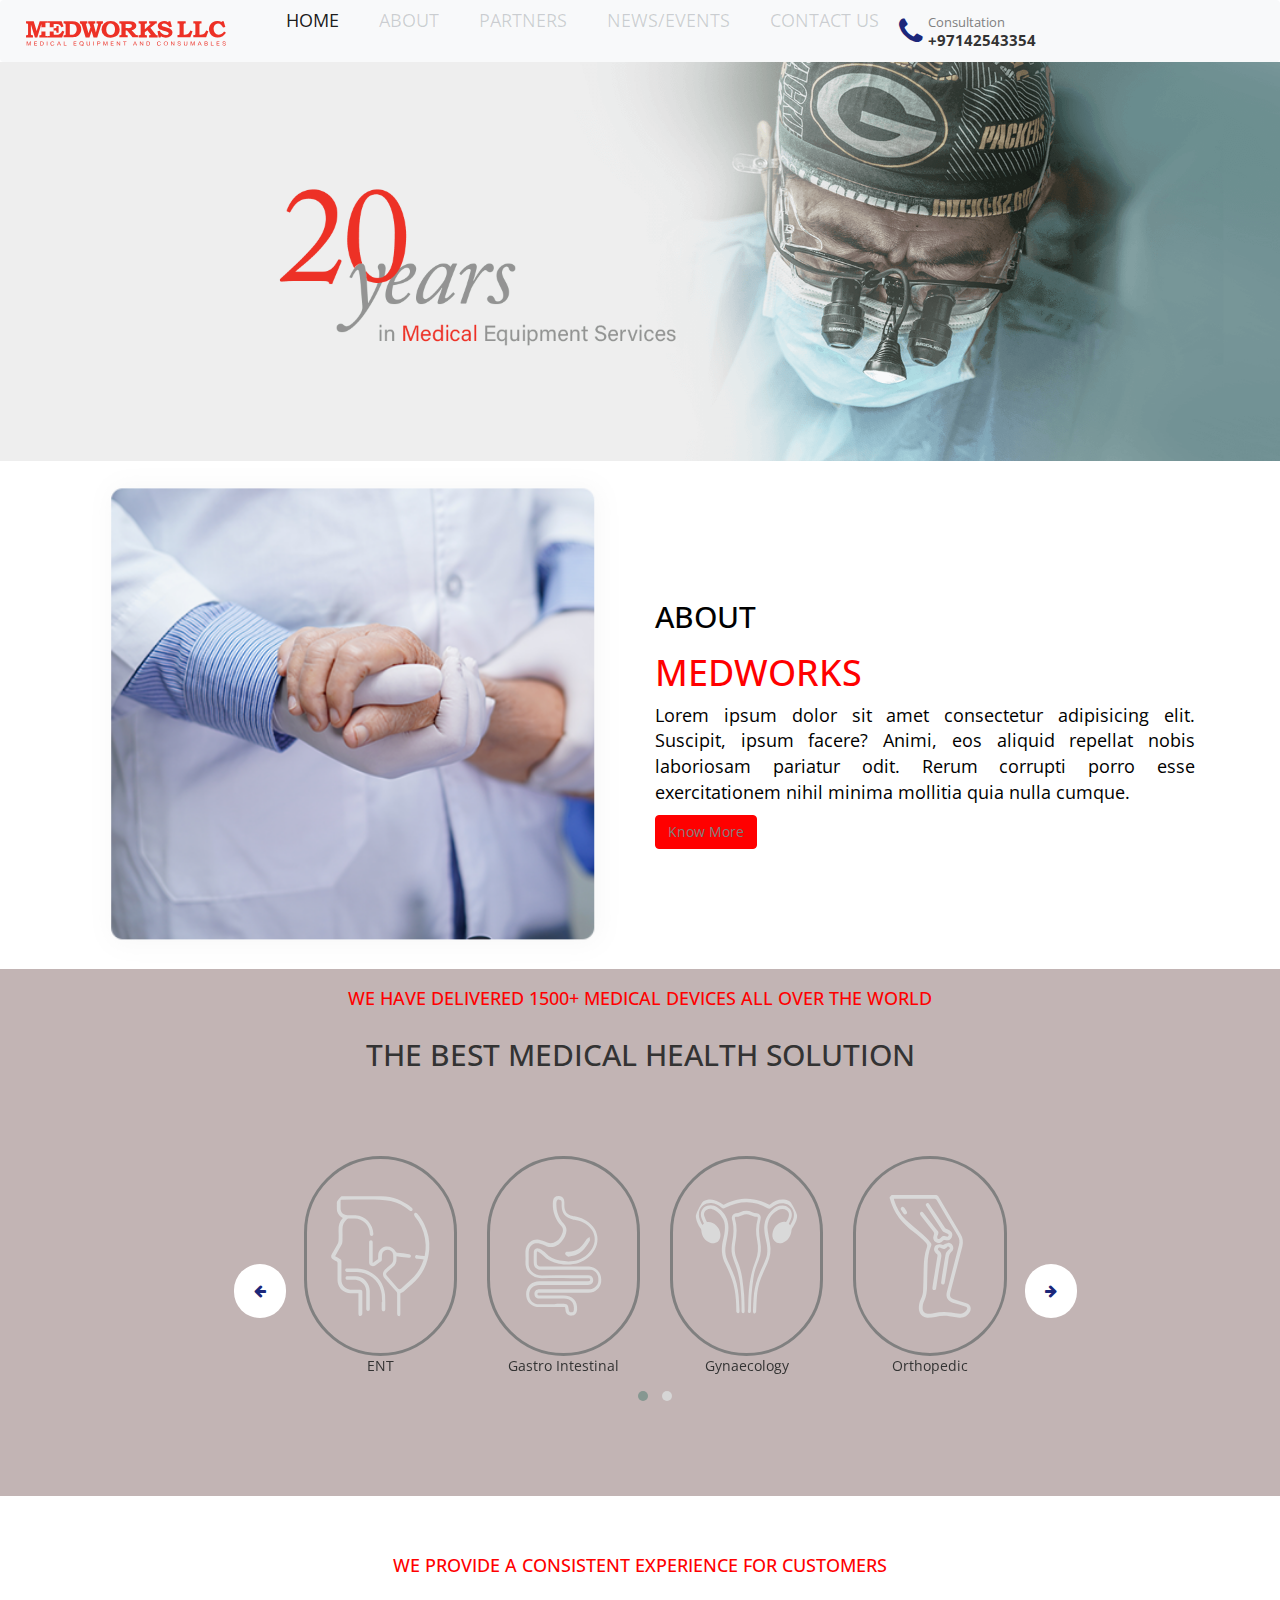
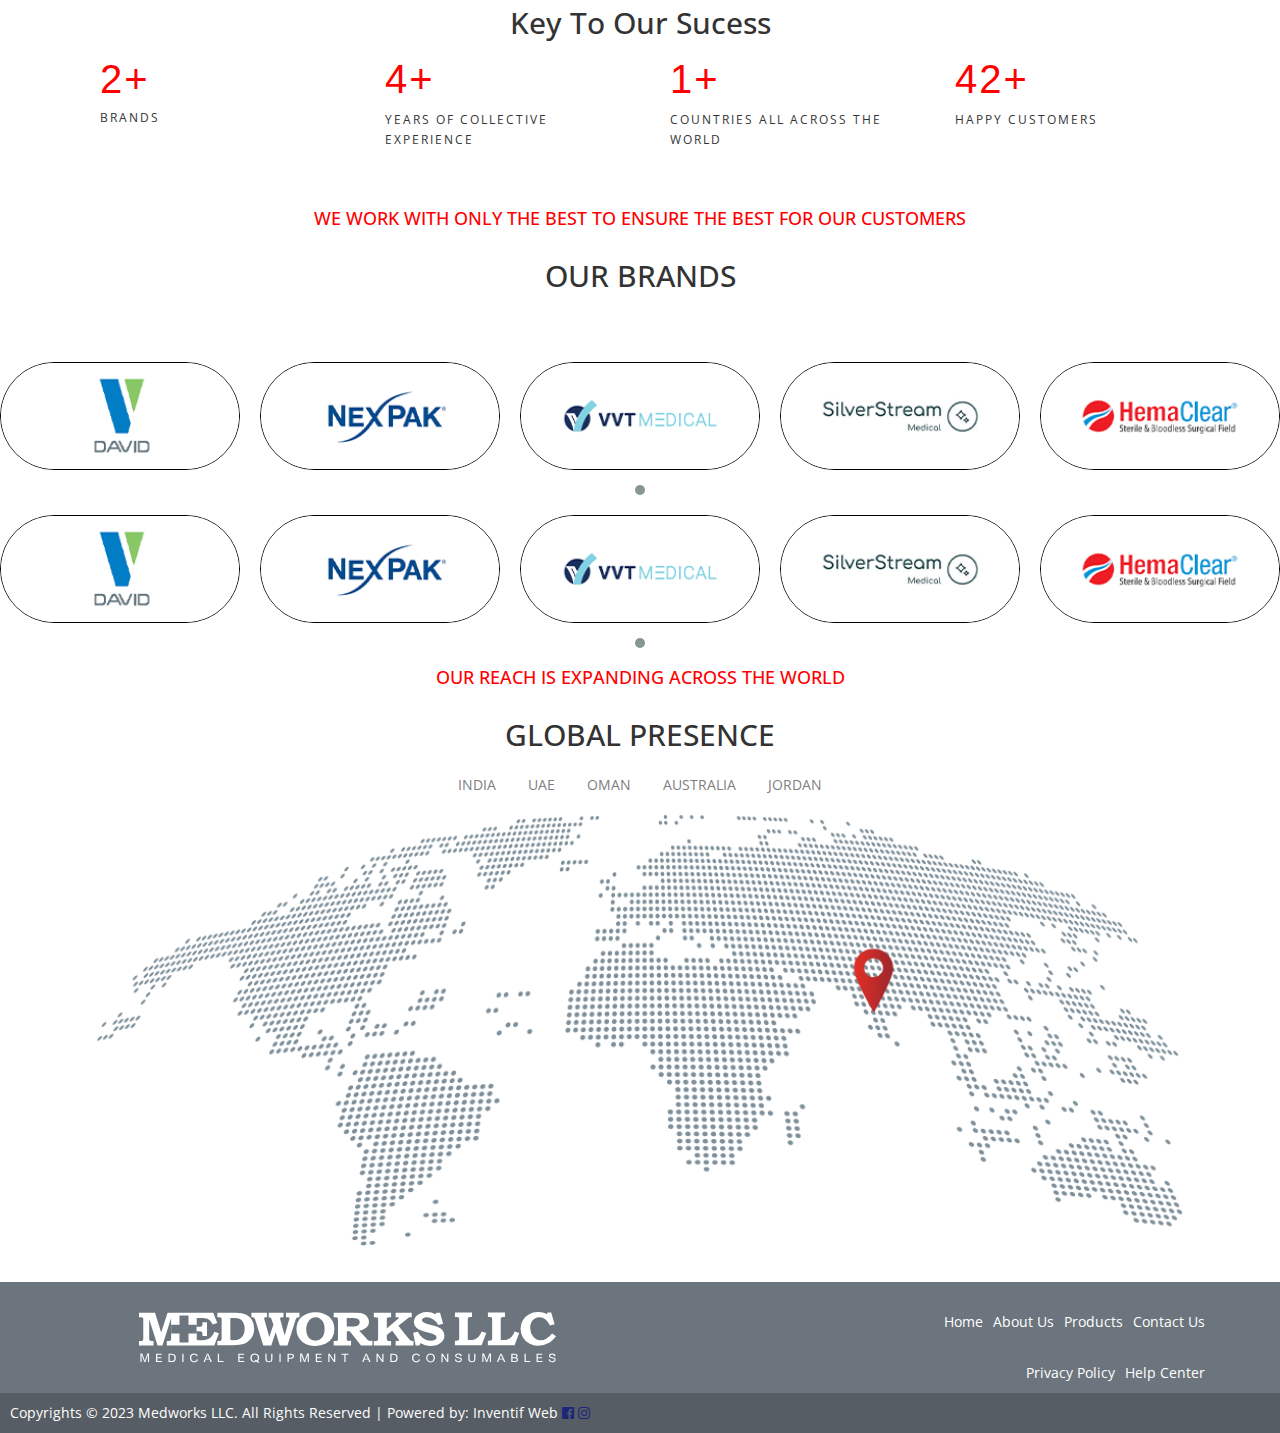
<file: index.html>
<!DOCTYPE html>
<html lang="en">

<head>
  <meta charset="utf-8" />
  <meta http-equiv="X-UA-Compatible" content="IE=edge" />
  <meta name="viewport" content="width=device-width, initial-scale=1" />
  <!-- The above 3 meta tags *must* come first in the head; any other head content must come *after* these tags -->
  <title>MEDWORKS</title>
  <link rel="stylesheet" href="https://cdnjs.cloudflare.com/ajax/libs/font-awesome/4.7.0/css/font-awesome.min.css">
  <!-- Bootstrap -->
  <link rel="stylesheet" href="https://cdn.jsdelivr.net/npm/bootstrap@4.0.0/dist/css/bootstrap.min.css"
    integrity="sha384-Gn5384xqQ1aoWXA+058RXPxPg6fy4IWvTNh0E263XmFcJlSAwiGgFAW/dAiS6JXm" crossorigin="anonymous" />
  <link rel="stylesheet" href="https://cdn.jsdelivr.net/npm/bootstrap@3.4.1/dist/css/bootstrap.min.css"
    integrity="sha384-HSMxcRTRxnN+Bdg0JdbxYKrThecOKuH5zCYotlSAcp1+c8xmyTe9GYg1l9a69psu" crossorigin="anonymous" />
  <link rel="stylesheet" href="https://cdnjs.cloudflare.com/ajax/libs/OwlCarousel2/2.3.4/assets/owl.carousel.css"
    integrity="sha512-UTNP5BXLIptsaj5WdKFrkFov94lDx+eBvbKyoe1YAfjeRPC+gT5kyZ10kOHCfNZqEui1sxmqvodNUx3KbuYI/A=="
    crossorigin="anonymous" referrerpolicy="no-referrer" />
  <link rel="stylesheet" href="https://cdnjs.cloudflare.com/ajax/libs/OwlCarousel2/2.3.4/assets/owl.carousel.min.css"
    integrity="sha512-tS3S5qG0BlhnQROyJXvNjeEM4UpMXHrQfTGmbQ1gKmelCxlSEBUaxhRBj/EFTzpbP4RVSrpEikbmdJobCvhE3g=="
    crossorigin="anonymous" referrerpolicy="no-referrer" />
  <link rel="preconnect" href="https://fonts.googleapis.com">
  <link rel="preconnect" href="https://fonts.gstatic.com" crossorigin>
  <link href="https://fonts.googleapis.com/css2?family=Open+Sans:wght@400;700&display=swap" rel="stylesheet">
  <meta charset="utf-8">
  <link href="https://cdnjs.cloudflare.com/ajax/libs/OwlCarousel2/2.2.1/assets/owl.carousel.min.css" rel="stylesheet">
  <link href="https://cdnjs.cloudflare.com/ajax/libs/OwlCarousel2/2.2.1/assets/owl.theme.default.min.css"
    rel="stylesheet">
  <link rel="stylesheet" href="style.css">
</head>

<body>
  <nav class="navbar navbar-expand-lg navbar-light bg-light">
    <a class="navbar-brand" href="#">
      <img src="images/logo/Red_Logo.svg" class="draw">
    </a>
    <button class="navbar-toggler" type="button" data-toggle="collapse" data-target="#navbarNavDropdown"
      aria-controls="navbarNavDropdown" aria-expanded="false" aria-label="Toggle navigation">
      <span class="navbar-toggler-icon"></span>
    </button>
    <div class="collapse navbar-collapse justify-content-center" id="navbarNavDropdown">
      <ul class="navbar-nav">
        <li class="nav-item active">
          <a class="nav-link" href="#">HOME</a>
        </li>
        <li class="nav-item">
          <a class="nav-link" href="#">ABOUT</a>
        </li>
        <li class="nav-item">
          <a class="nav-link" href="#">PARTNERS</a>
        </li>
        <li class="nav-item">
          <a class="nav-link" href="#">NEWS/EVENTS</a>
        </li>
        <li class="nav-item">
          <a class="nav-link" href="#">CONTACT US</a>
        </li>
      </ul>
      <div class="d-flex align-items-center">
        <div class="icon">
          <i class="fa fa-phone"></i>
        </div>
        <div style="line-height: 18px;" class="text-btn">
          <p class="text-one">Consultation</p>
          <p class="text-two"><strong>+97142543354</strong></p>

        </div>
      </div>
    </div>
  </nav>
  <section class="largepadding zone">
    <div class="container-fluid">
      <img src="images/banner/slider.png" class="banner" />
    </div>
  </section>
  <section class="largepadding ZONE">
    <div class="container">
      <div class="row align-items-center">
        <div class="col-lg-6 col-md-10">
          <img src="images/home/about.png" class="w-100" />
        </div>
        <div class="col-lg-6 col-md-12">
          <div class="text">
            <h2>ABOUT</h2>
            <h1 class="red">MEDWORKS</h1>
            <p class="para">
              Lorem ipsum dolor sit amet consectetur adipisicing elit.
              Suscipit, ipsum facere? Animi, eos aliquid repellat nobis
              laboriosam pariatur odit. Rerum corrupti porro esse
              exercitationem nihil minima mollitia quia nulla cumque.
            </p>
            <button type="button" class="btn btn-primary">Know More</button>
          </div>
        </div>
      </div>
    </div>
  </section>
  <section class="largepadding zone code">
    <div class="container ">
      <div class="row justify-content-center new red">
        <h4>WE HAVE DELIVERED 1500+ MEDICAL DEVICES ALL OVER THE WORLD</h4>
      </div>
      <div class="row justify-content-center new">
        <h2>THE BEST MEDICAL HEALTH SOLUTION</h2>
      </div>
      <link href="https://cdnjs.cloudflare.com/ajax/libs/OwlCarousel2/2.2.1/assets/owl.carousel.min.css"
        rel="stylesheet">
      <link href="https://cdnjs.cloudflare.com/ajax/libs/OwlCarousel2/2.2.1/assets/owl.theme.default.min.css"
        rel="stylesheet">
      <!-- Set up your HTML -->
      <section class="container">

        <section class="owlwrapper">
          <div id="sync1" class="owl-carousel owl-theme">
            <div class="item">
              <img src="images/home/solutions/areas_ENT.svg" class="image-six" alt="1.jpg" />
              <p>ENT</p>

            </div>
            <div class="item">
              <img src="images/home/solutions/areas_Gastro Intestinal .svg" class="image-six" alt="4.jpg" />
              <p>Gastro Intestinal</p>
            </div>
            <div class="item">
              <img src="images/home/solutions/areas_Gynaecology.svg" class="image-six" alt="3.jpg" />
              <p>Gynaecology</p>
            </div>
            <div class="item">
              <img src="images/home/solutions/areas_Orthopedic .svg" class="image-six" alt="3.jpg" />
              <p>Orthopedic</p>
            </div>
            <div class="item">
              <img src="images/home/solutions/areas_Surgery.svg" class="image-six" alt="3.jpg" />
              <p>
                surgery
              </p>
            </div>
            <div class="item">
              <img src="images/home/solutions/areas_Urology.svg" class="image-six" alt="3.jpg" />
              <p> urology</p>
            </div>
          </div>



          <div class="owl-controls material-controls">
            <div class="owl-nav">
              <a class="btn-floating btn-large waves-effect grey lighten-2 owl-prev" title=""><i
                  class="fa fa-arrow-left"></i></a>
              <a class="btn-floating btn-large waves-effect grey lighten-2 owl-next" title=""><i
                  class="fa fa-arrow-right"></i></a>
            </div>
          </div>
        </section>
      </section>
  </section>
  <section class="ensure zone">
    <div class="container">
      <div class="row justify-content-center new red">
        <h4>WE PROVIDE A CONSISTENT EXPERIENCE FOR CUSTOMERS</h4>
      </div>
      <div class="row justify-content-center new">
        <h2>Key To Our Sucess</h2>
      </div>
      <section class="wow fadeIn animated" style="visibility: visible; animation-name: fadeIn;">
        <div class="container">
          <div class="row">
            <!-- counter -->
            <div
              class="col-md-3 col-sm-6 bottom-margin text-start counter-section wow fadeInUp sm-margin-bottom-ten animated"
              data-wow-duration="300ms"
              style="visibility: visible; animation-duration: 300ms; animation-name: fadeInUp;">
              <span id="anim-number-pizza" class="counter-number"></span>
              <span class="timer counter alt-font appear" data-to="20" data-speed="7000">20</span>
              <p class="counter-title">Brands</p>
            </div>
            <!-- end counter -->
            <!-- counter -->
            <div
              class="col-md-3 col-sm-6 bottom-margin text-start counter-section wow fadeInUp sm-margin-bottom-ten animated"
              data-wow-duration="600ms"
              style="visibility: visible; animation-duration: 600ms; animation-name: fadeInUp;">

              <span class="timer counter alt-font appear" data-to="40" data-speed="7000">40</span>
              <span class="counter-title">Years of Collective experience</span>
            </div>
            <!-- end counter -->
            <!-- counter -->
            <div
              class="col-md-3 col-sm-6 bottom-margin-small text-start counter-section wow fadeInUp xs-margin-bottom-ten animated"
              data-wow-duration="900ms"
              style="visibility: visible; animation-duration: 900ms; animation-name: fadeInUp;">

              <span class="timer counter alt-font appear" data-to="5" data-speed="7000">5</span>
              <span class="counter-title">Countries all across the world</span>
            </div>
            <!-- end counter -->
            <!-- counter -->
            <div class="col-md-3 col-sm-6 text-start counter-section wow fadeInUp animated" data-wow-duration="1200ms"
              style="visibility: visible; animation-duration: 1200ms; animation-name: fadeInUp;">
              <span class="timer counter alt-font appear" data-to="500" data-speed="7000">500</span>
              <span class="counter-title">Happy Customers</span>
            </div>
            <!-- end counter -->
          </div>
        </div>
      </section>
      <script>
        $(document).ready(function () {

          $('.counter').each(function () {
            $(this).prop('Counter', 0).animate({
              Counter: $(this).text()
            }, {
              duration: 4000,
              easing: 'swing',
              step: function (now) {
                $(this).text(Math.ceil(now) + '+');
              }
            });
          });

        });  
      </script>
  </section>
  <section class="ensure zone">
    <div class="container">
      <div class="row justify-content-center new red">
        <h4>WE WORK WITH ONLY THE BEST TO ENSURE THE BEST FOR OUR CUSTOMERS</h4>
      </div>
      <div class="row justify-content-center new">
        <h2>OUR BRANDS</h2>
      </div>
    </div>
  </section>

  <div class="owl-carousel2 owl-theme">
    <div class="item">
      <h4><img src="images/home/brand/partner1.png" class="img-responsive" alt="logo1"> </h4>
    </div>
    <div class="item">
      <h4><img src="images/home/brand/partner2.png" class="img-responsive" alt="logo1"></h4>
    </div>
    <div class="item">
      <h4><img src="images/home/brand/partner4.png" class="img-responsive" alt="logo1"></h4>
    </div>
    <div class="item">
      <h4><img src="images/home/brand/partner5.png" class="img-responsive" alt="logo1"></h4>
    </div>
    <div class="item">
      <h4><img src="images/home/brand/partner6.png" class="img-responsive" alt="logo1"></h4>
    </div>
  </div>
  <!--  Alternate direction -->
  <div class="owl-carousel2 owl-theme">
    <div class="item">
      <h4><img src="images/home/brand/partner1.png" class="img-responsive" alt="logo1"></h4>
    </div>
    <div class="item">
      <h4><img src="images/home/brand/partner2.png" class="img-responsive" alt="logo1"></h4>
    </div>
    <div class="item">
      <h4><img src="images/home/brand/partner4.png" class="img-responsive" alt="logo1"></h4>
    </div>
    <div class="item">
      <h4><img src="images/home/brand/partner5.png" class="img-responsive" alt="logo1"></h4>
    </div>
    <div class="item">
      <h4><img src="images/home/brand/partner6.png" class="img-responsive" alt="logo1"></h4>
    </div>
  </div>
  <script src="https://ajax.googleapis.com/ajax/libs/jquery/1.12.4/jquery.min.js"></script>
  <script src="main.js"></script>
  <section class="largepadding">
    <div class="container">
      <div class="row justify-content-center red">
        <h4>OUR REACH IS EXPANDING ACROSS THE WORLD</h4>
      </div>
      <div class="row justify-content-center">
        <h2>GLOBAL PRESENCE</h2>
      </div>
      <div class="row justify-content-center">

      </div>
      <div class="tab">
        <button class="tablinks" onclick="openCity(event, 'INDIA')">INDIA</button>
        <button class="tablinks" onclick="openCity(event, 'UAE')">UAE</button>
        <button class="tablinks" onclick="openCity(event, 'OMAN')">OMAN</button>
        <button class="tablinks" onclick="openCity(event, 'AUSTRALIA')">AUSTRALIA</button>
        <button class="tablinks" onclick="openCity(event, 'JORDAN')">JORDAN</button>
      </div>

      <!-- Tab content -->
      <div id="INDIA" class="tabcontent">
        <img class="w-100" src="images/home/map.png">
      </div>

      <div id="UAE" class="tabcontent">
        <img class="w-100" src="images/home/map1.png">
      </div>

      <div id="OMAN" class="tabcontent">
        <img class="w-100" src="images/home/map2.png">
      </div>
      <div id="AUSTRALIA" class="tabcontent">
        <img class="w-100" src="images/home/map3.png">
      </div>
      <div id="JORDAN" class="tabcontent">
        <img class="w-100" src="images/home/map4.png">
      </div>

  </section>
  <script>
    function openCity(evt, cityName) {
      // Declare all variables
      var i, tabcontent, tablinks;

      // Get all elements with class="tabcontent" and hide them
      tabcontent = document.getElementsByClassName("tabcontent");
      for (i = 0; i < tabcontent.length; i++) {
        tabcontent[i].style.display = "none";
      }

      // Get all elements with class="tablinks" and remove the class "active"
      tablinks = document.getElementsByClassName("tablinks");
      for (i = 0; i < tablinks.length; i++) {
        tablinks[i].className = tablinks[i].className.replace(" active", "");
      }

      // Show the current tab, and add an "active" class to the button that opened the tab
      document.getElementById(cityName).style.display = "block";
      evt.currentTarget.className += " active";
    }
  </script>
  <button class="tablinks-one" onclick="openCity(event, 'INDIA')" id="defaultOpen">INDIA</button>

  <script>
    // Get the element with id="defaultOpen" and click on it
    document.getElementById("defaultOpen").click();
  </script>
  <section class="padding">
    <!-- Footer -->
    <footer class="bg-secondary text-white text-center">
      <!-- Grid container -->
      <div class="container padding">
        <!--Grid row-->
        <div class="row">
          <div class="col-lg-6 col-md-12 mb-4 mb-md-0">
            <img src="images/logo/White_logo.svg" width="75%">
          </div>
          <div class="col-lg-6 col-md-12 mb-4 mb-md-0 justify-content-end d-flex">
            <ul class="d-flex list-unstyled dec">
              <li><a href="#home">Home</a></li>
              <li><a href="#About Us">About Us</a></li>
              <li><a href="#Products">Products</a></li>
              <li><a href="#Contact Us">Contact Us</a></li>
            </ul>
          </div>
        </div>
        <div class="row one">
          <div class="col-lg-12 justify-content-end d-flex">
            <ul class="d-flex list-unstyled dec">
              <li><a href="#Privacy Policy">Privacy Policy</a></li>
              <li><a href="#Help Center">Help Center</a></li>
            </ul>
          </div>
        </div>
        <!--Grid row-->
      </div>
      <!-- Grid container -->
      <!-- Copyright -->
      <div class="text-start p-3" style="background-color: rgba(0, 0, 0, 0.2); text-align: initial;">
        Copyrights © 2023 Medworks LLC. All Rights Reserved | Powered by:
        <a class="text-white" href="https://mdbootstrap.com/">Inventif Web</a>
        <i class="fa fa-facebook-official"></i>
        <i class="fa fa-instagram"></i>
      </div>
      <!-- Copyright -->
    </footer>
    <!-- Footer -->
  </section>
  <!-- jQuery (necessary for Bootstrap's JavaScript plugins) -->
  <script src="https://code.jquery.com/jquery-1.12.4.min.js"
    integrity="sha384-nvAa0+6Qg9clwYCGGPpDQLVpLNn0fRaROjHqs13t4Ggj3Ez50XnGQqc/r8MhnRDZ"
    crossorigin="anonymous"></script>
  <script src="https://cdn.jsdelivr.net/npm/bootstrap@3.4.1/dist/js/bootstrap.min.js"
    integrity="sha384-aJ21OjlMXNL5UyIl/XNwTMqvzeRMZH2w8c5cRVpzpU8Y5bApTppSuUkhZXN0VxHd" crossorigin="anonymous">
    </script>
  <script src="https://cdnjs.cloudflare.com/ajax/libs/OwlCarousel2/2.3.4/owl.carousel.js"
    integrity="sha512-gY25nC63ddE0LcLPhxUJGFxa2GoIyA5FLym4UJqHDEMHjp8RET6Zn/SHo1sltt3WuVtqfyxECP38/daUc/WVEA=="
    crossorigin="anonymous" referrerpolicy="no-referrer"></script>
  <script src="https://cdnjs.cloudflare.com/ajax/libs/OwlCarousel2/2.3.4/owl.carousel.min.js"
    integrity="sha512-bPs7Ae6pVvhOSiIcyUClR7/q2OAsRiovw4vAkX+zJbw3ShAeeqezq50RIIcIURq7Oa20rW2n2q+fyXBNcU9lrw=="
    crossorigin="anonymous" referrerpolicy="no-referrer"></script>
  <script src="https://ajax.googleapis.com/ajax/libs/jquery/1.12.4/jquery.min.js"></script>
  <script src="main.js"></script>
  <script>
    $(".owl-carousel").owlCarousel({
      items: 4,
      loop: true,
      margin: 30,
      nav: true,
      smartSpeed: 900,
      navText: ["<i class='fa fa-chevron-left'></i>", "<i class='fa fa-chevron-right'></i>"]
    });
  </script>
  <script>
    $('.owl-carousel').owlCarousel({
      loop: true,
      nav: true,
      items: 5,
      animateOut: 'fadeOut'
    })


    $("a.owl-prev").click(function () {
      $("div.owl-prev").click();
    })
    $("a.owl-next").click(function () {
      $("div.owl-next").click();
    })
  </script>
  <script>
    $(document).ready(function () {

      $('.counter').each(function () {
        $(this).prop('Counter', 0).animate({
          Counter: $(this).text()
        }, {
          duration: 4000,
          easing: 'swing',
          step: function (now) {
            $(this).text(Math.ceil(now) + '+');
          }
        });
      });

    });  
  </script>
</body>

</html>
</file>
<file: style.css>
html {
    background-color: white;
}

body {
    background-color: white;
    font-family: 'Open Sans', sans-serif !important;
}

h1 {
    color: red;
}

.dec li a {
    color: white;
    padding: 5px;
}

.col {
    text-align: center;
}

.largepadding {
    margin: 0px !important;

}

.container-fluid {
    padding: 0;
}

.navbar-light .navbar-nav .nav-link {
    color: rgba(6, 17, 32, 0.188);
    font-size: 18px;
    padding: 0px 20px;
}

.container {
    margin-top: 0px !important;
}

.draw {
    height: auto;
    width: 200px;
}

.navbar.navbar-expand-lg.navbar-light.bg-light {
    margin-bottom: 0px;

    justify-content: center !important;
}

.text-btn {
    margin-left: 5px;
}

.text-btn p {
    margin: 0px;
}

.icon {
    font-size: 30px;
}

.text-one {
    font-size: 13px;
    color: grey;
}

.text-two {
    font-size: 15px;
}

.navbar-collapse.collapse {

    height: auto !important;
    padding-bottom: 0;
    overflow: visible !important;
    justify-content: center;
}


.banner {
    height: 100%;
    width: 100%;
    padding: 0px;
    margin: 0px;
}

.zone {
    margin: -13px;
}

.para {
    font-size: 18px;
    text-align: justify;
}

.red {
    color: red;
}

.text {
    color: black;
}

.image.one {
    height: unset;
}

.ensure.zone {
    margin: 50px 0;
}

.btn {
    background-color: red;
    color: aliceblue;
    border-color: red;
}

.code {
    background-color: rgb(194, 180, 180);
    padding: 10px;
}

.img-responsive {
    border: 1px solid black;
    border-color: black;
    border-radius: 20px;
    height: 100%;
}

.owl-carousel .owl-nav .owl-prev,
.owl-carousel .owl-nav .owl-next,
.owl-carousel .owl-dot {
    font-family: 'fontAwesome';

}

.owl-carousel .owl-nav .owl-prev {

    content: "\f053";
    margin-right: 10px;
}

.owl-carousel .owl-nav .owl-next {

    content: "\f054";
    margin-right: 10px;
    height: 15px;
    width: 15px;
    color: white;
}

.owl-nav .owl-prev i {
    background-color: white;
    padding: 20px;
    border-radius: 80px;
}

.owl-nav .owl-next i {
    background-color: white;
    padding: 20px;
    border-radius: 80px;
}

.img {
    height: 200px;
    width: 20px;
    border: 2px solid rgb(153, 130, 130);
    border-radius: 30px;


}

.image-six {
    height: 200px;
    border: 3px solid rgb(17, 16, 16);
    padding: 20px;
    border-color: grey;
    border-radius: 900px;
}

.h4 {
    display: flex;

}

.box {
    border-radius: 1px;
    border-color: wheat;
}

.counter-section i {
    display: block;
    margin: 0 0 1px
}

.counter-section span.counter {
    font-size: 40px;
    color: red;
    line-height: 60px;
    display: block;
    font-family: "Oswald", sans-serif;
    letter-spacing: 2px;
    text-align: left;
}

.counter-title {
    font-size: 12px;
    letter-spacing: 2px;
    text-transform: uppercase;
    text-align: left;
}

.counter-icon {
    top: 2px;
    position: relative
}

.counter-style2 .counter-title {
    letter-spacing: 0.55px;
    float: left;
}

.counter-style2 span.counter {
    letter-spacing: 0.55px;
    float: left;
    margin-right: 5px;
}

.counter-style2 i {
    float: right;
    line-height: 26px;
    margin: 0 10px 0 0
}

.owl-carousel .owl-item img {
    border-radius: 600px;
}

.counter-subheadline span {
    float: right;
}

.medium-icon {
    font-size: 40px !important;
    margin-bottom: 15px !important;
}

.container {
    margin-top: 200px;
}

.roman {
    padding: 50px;
}

/* Style the tab */
.tab {
    overflow: hidden;
    display: flex;
    justify-content: center;
}

/* Style the buttons that are used to open the tab content */
.tab button {
    background-color: inherit;
    float: left;
    border: none;
    outline: none;
    cursor: pointer;
    padding: 14px 16px;
    transition: 0.3s;
}

/* Change background color of buttons on hover */
.tab button:hover {
    background-color: red;
}

/* Create an active/current tablink class */
.tab button.active {
    background-color: #ccc;
}

/* Style the tab content */
.tabcontent {
    display: none;
    padding: 6px 12px;
    border: 0px solid #ccc;
    border-top: none;
    width: 100%;
}

.tablinks-one {
    display: none;
}

.padding {
    padding: 30px 0px 0px 0px;
}

#sync2 {
    margin-top: 20px;
}

#sync2 .owl-item {
    width: 10px !important;
    height: 10px;
    background: #7d81a3;
    border-radius: 50%;
    margin: 0 6px;
}

#sync2 .owl-item.synced {
    background: #1c277a;
}

#sync2 .owl-wrapper {
    width: auto !important;
    display: inline-block !important;
}

.owl-controls {
    display: none !important;
}

.owl-controls.material-controls {
    display: block !important;
}

.owlwrapper {
    position: relative;
    text-align: center;
    margin-top: 100px;
    margin: 75px auto;
    width: 703px;
}

div.owl-next,
div.owl-prev {
    visibility: hidden;
}

.owl-item img {
    width: 78%;
    border-radius: 30px;
    /*box-shadow: 0px 1px 10px black; */
}

.owl-prev,
.owl-next {
    position: absolute !important;
}

button {
    z-index: 99999999999 !important;
    color: grey !important;
}

.slide-text {
    position: absolute;
    bottom: 45px;
    left: 0;
    right: 0;
    margin: 0 auto;
}

.slide-text h2 {
    color: white;
    font-size: 22px;
    margin: 0 0 5px 0;
}

.slide-text p {
    color: white;
    font-size: 18px;
    font-weight: 200;
    margin: 0 0 50px 0;
}


.nav {
    background-color: #606799;
}

.owl-prev {
    top: 42%;
    left: -70px;
}

.owl-next {
    top: 42%;
    right: -70px;
}

i {
    color: #1c277a !important;
}

@media (min-width: 870px) {
    .owl-item img {
        width: auto;
    }
}

@media (max-width: 869px) {
    .owl-prev {
        left: -19px;
    }

    .owl-next {
        right: -19px;
    }
}

@media (max-width: 809px) {
    .owlwrapper {
        width: 100%;
    }
}

@media (max-width: 809px) {
    .slide-text h2 {
        font-size: 17px;
    }

    .slide-text p {
        font-size: 13px;
        margin: 0 0 15px 0;
    }
}
</file>
